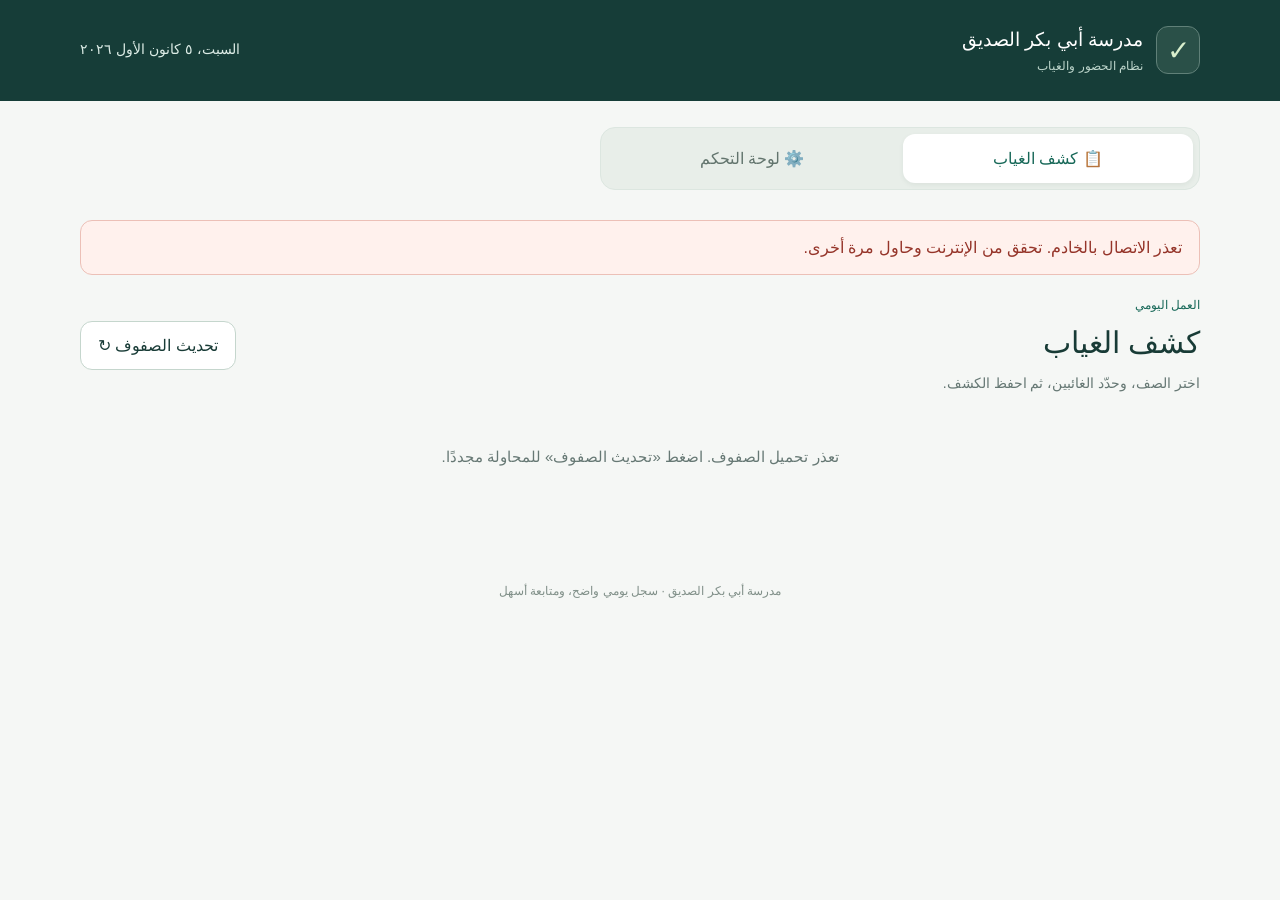
<file: index.html>
<!DOCTYPE html>
<html lang="ar" dir="rtl">
<head>
  <meta charset="UTF-8">
  <meta name="viewport" content="width=device-width,initial-scale=1">
  <meta name="theme-color" content="#163d38">
  <title>كشف الغياب | مدرسة أبي بكر الصديق</title>
  <link rel="stylesheet" href="assets/app.css">
  <script src="assets/app.js" defer></script>
</head>
<body>
  <header class="topbar">
    <div class="brand"><span class="brand-icon" aria-hidden="true">✓</span><div><strong>مدرسة أبي بكر الصديق</strong><span>نظام الحضور والغياب</span></div></div>
    <time id="todayDate"></time>
  </header>
  <main class="wrap">
    <nav class="mode-nav" aria-label="وضع الاستخدام">
      <button id="attendanceMode" aria-pressed="true">📋 كشف الغياب</button>
      <button id="adminMode" aria-pressed="false">⚙️ لوحة التحكم</button>
    </nav>
    <div id="message" class="notice" role="status" hidden></div>
    <section id="attendanceView" aria-label="كشف الغياب">
      <section id="classesScreen">
        <div class="section-heading"><div><p class="eyebrow">العمل اليومي</p><h1>كشف الغياب</h1><p class="muted">اختر الصف، وحدّد الغائبين، ثم احفظ الكشف.</p></div><button id="refreshClasses" class="secondary">تحديث الصفوف ↻</button></div>
        <p id="schoolSummary" class="muted"></p>
        <div id="classList" class="class-grid" aria-live="polite"><p class="empty">جارٍ تحميل الصفوف…</p></div>
      </section>
      <section id="studentsScreen" hidden>
        <div class="section-heading"><div><button id="backClasses" class="text-button">→ كل الصفوف</button><h1 id="classTitle"></h1><p id="rosterDate" class="muted"></p></div><button id="manageClass" class="secondary">⚙️ إدارة هذا الصف</button></div>
        <div class="roster-toolbar card"><div><strong id="rosterStats"></strong><p class="muted">اضغط على اسم الطالب لتحديده غائبًا.</p></div><div class="actions"><button id="allPresent" class="soft-green">الكل حاضر</button><button id="allAbsent" class="soft-red">الكل غائب</button><button id="refreshRoster" class="secondary">تحديث الكشف ↻</button></div></div>
        <div id="studentsList" class="students-list" aria-live="polite"></div>
        <div id="saveBar" class="savebar"><div><strong id="absentCount"></strong><p id="saveState" class="muted"></p></div><button id="saveAttendance" class="primary">حفظ غياب اليوم</button></div>
      </section>
    </section>
    <section id="adminView" aria-label="لوحة التحكم" hidden>
      <div class="section-heading"><div><p class="eyebrow">كل ما تحتاجه، في مكان واحد</p><h1>لوحة التحكم</h1></div><button id="returnAttendance" class="secondary">📋 العودة لكشف الغياب</button></div>
      <nav class="tabs" aria-label="أقسام لوحة التحكم">
        <button data-panel="reports" aria-pressed="true">الغياب حسب التاريخ والصف</button>
        <button data-panel="students" aria-pressed="false">إدارة الطلاب</button>
        <button data-panel="analytics" aria-pressed="false">المتابعة والإحصائيات</button>
      </nav>
      <section id="reportsPanel" class="panel" aria-label="تقرير الغياب">
        <div class="card filters no-print"><label>التاريخ<select id="dateFilter"><option value="">جارٍ التحميل…</option></select></label><label>الصف<select id="classFilter"><option value="">كل الصفوف</option></select></label><button id="printReport" class="secondary" disabled>طباعة</button></div>
        <div class="print-heading"><h2>مدرسة أبي بكر الصديق — كشف الغياب</h2><p id="printContext"></p></div>
        <div class="kpis"><div class="card"><span>عدد الغائبين</span><strong id="kpiCount">—</strong></div><div id="classesKpi" class="card"><span>عدد الصفوف التي فيها غياب</span><strong id="kpiClasses">—</strong></div></div>
        <div class="card table-wrap"><table><thead><tr><th scope="col">اسم الطالب</th><th scope="col">الصف</th></tr></thead><tbody id="reportBody"></tbody></table></div>
      </section>
      <section id="studentsPanel" class="panel" aria-label="إدارة الطلاب" hidden>
        <div class="card"><div class="filters"><label>الصف<select id="studentClassFilter"></select></label><label>بحث بالاسم<input id="studentSearch" type="search" placeholder="اكتب جزءًا من الاسم" autocomplete="off"></label><button id="refreshAdmin" class="secondary">تحديث الطلاب ↻</button></div></div>
        <details class="card add-card"><summary>＋ إضافة طالب</summary><form id="addStudentForm" class="add-form"><label>اسم الطالب<input id="newName" required maxlength="150" autocomplete="off"></label><label>الصف<select id="newClass" required></select></label><button id="addStudent" type="submit" class="primary">إضافة</button></form></details>
        <p id="adminCount" class="muted"></p><div id="adminStudents" class="admin-list" aria-live="polite"></div>
      </section>
      <section id="analyticsPanel" class="panel" aria-label="المتابعة والإحصائيات" hidden>
        <div class="analytics-grid"><section class="card"><div class="section-heading compact"><div><h2>الأكثر غيابًا</h2><p class="muted">أعلى ٢٠ طالبًا حسب الغياب المسجل</p></div><button id="refreshAnalytics" class="text-button">تحديث ↻</button></div><div class="table-wrap"><table><thead><tr><th scope="col">اسم الطالب</th><th scope="col">الصف الحالي</th><th scope="col">مرات الغياب</th></tr></thead><tbody id="topAbsentBody"></tbody></table></div></section>
        <section class="card"><h2>سجل غياب طالب</h2><label for="historySearch">ابحث عن طالب…</label><input id="historySearch" type="search" autocomplete="off" placeholder="الاسم أو جزء منه" aria-controls="historySuggestions"><div id="historySuggestions" class="suggestions" aria-live="polite"></div><div id="historySummary" class="history-summary" hidden></div><div class="table-wrap"><table><thead><tr><th scope="col">التاريخ</th><th scope="col">الصف وقت تسجيل الغياب</th></tr></thead><tbody id="historyBody"><tr><td colspan="2" class="empty">ابحث عن طالب لعرض سجله</td></tr></tbody></table></div></section></div>
        <section id="classRecordCard" class="card"><h2 class="no-print">سجل غياب صف</h2>
          <p class="muted no-print">اختر الشعبة والفترة، ثم اعرض السجل واحفظه كملف PDF لإرساله إلى المربي.</p>
          <div class="filters record-filters no-print">
            <label>الصف والشعبة<select id="recordClass"></select></label>
            <label>العام الدراسي<select id="recordYear"></select></label>
            <label>الفترة<select id="recordPeriod"></select></label>
            <label class="record-custom" hidden>من تاريخ<input id="recordFrom" type="date"></label>
            <label class="record-custom" hidden>إلى تاريخ<input id="recordTo" type="date"></label>
            <button id="showRecord" class="primary">عرض السجل</button>
          </div>
          <p id="recordMessage" class="error no-print" role="alert"></p>
          <div id="recordResult" hidden>
            <div class="print-heading"><h2>مدرسة أبي بكر الصديق — سجل غياب صف</h2><p id="recordContext"></p></div>
            <div class="actions record-actions no-print"><button id="printRecord" class="secondary">حفظ كملف PDF 🖨</button><span class="muted">في نافذة الطباعة اختر «حفظ كـ PDF» (أو «Save as PDF»).</span></div>
            <div id="recordSummary" class="history-summary"></div>
            <div class="table-wrap"><table class="record-table"><thead><tr><th scope="col">#</th><th scope="col">اسم الطالب</th><th scope="col">أيام الغياب</th><th scope="col">تواريخ الغياب</th></tr></thead><tbody id="recordBody"></tbody></table></div>
            <p class="muted">يُحتسب الغياب المسجَّل باسم هذه الشعبة وقت التسجيل؛ وطلاب نُقلوا إليها لا يظهر لهم غيابهم السابق في شعبتهم القديمة.</p>
          </div>
        </section>
      </section>
    </section>
  </main>
  <dialog id="studentDialog" aria-labelledby="dialogTitle"><form id="studentDialogForm"><h2 id="dialogTitle"></h2><p id="dialogDescription"></p><label id="editNameLabel" hidden>اسم الطالب<input id="editName" maxlength="150"></label><p id="dialogError" class="error" role="alert"></p><div class="actions"><button id="confirmStudent" type="submit" class="primary">تأكيد</button><button id="cancelDialog" type="button" class="secondary">إلغاء</button></div></form></dialog>
  <footer class="footer">مدرسة أبي بكر الصديق · سجل يومي واضح، ومتابعة أسهل</footer>
</body>
</html>
</file>
<file: assets/app.css>
:root{font-family:Tahoma,Arial,sans-serif;color:#183b36;background:#f5f7f5;font-synthesis:none;--green:#176858;--muted:#667874;--line:#dce6e0;--red:#ae343b}
*{box-sizing:border-box}body{margin:0;text-align:right;line-height:1.7}button,input,select{font:inherit}button{cursor:pointer;border:1px solid transparent;border-radius:12px;padding:10px 17px;min-height:46px;font-weight:700;background:#fff;color:inherit}button:disabled{cursor:default;opacity:.55}button:hover:not(:disabled){filter:brightness(.96)}button:focus-visible,input:focus-visible,select:focus-visible,summary:focus-visible{outline:3px solid #db9d31;outline-offset:3px}[hidden]{display:none!important}h1,h2,p{margin-top:0}h1{font-size:30px;line-height:1.4;margin-bottom:8px}h2{font-size:20px;margin-bottom:12px}p{margin-bottom:8px}strong{font-weight:700}label{display:block;color:#405c55;font-size:14px;font-weight:700}input,select{display:block;width:100%;min-height:48px;margin-top:6px;padding:10px 12px;border:1px solid #bccdc4;border-radius:10px;background:#fff;color:#183b36;font-size:16px}input[type=search]{appearance:none}time{font-size:14px;color:#dcece6}bdi{unicode-bidi:isolate}
.topbar{background:#163d38;color:#fff;display:flex;align-items:center;justify-content:space-between;gap:20px;padding:24px max(24px,calc((100vw - 1120px)/2))}.brand{display:flex;align-items:center;gap:13px}.brand strong{font-size:19px}.brand span:not(.brand-icon){display:block;font-size:12px;color:#bed6cc}.brand-icon{display:grid;place-items:center;border:1px solid #608078;background:#2a5048;width:44px;height:48px;border-radius:12px;font-size:28px;color:#d9efcd}.wrap{max-width:1168px;margin:auto;padding:26px 24px 70px}.mode-nav{display:grid;grid-template-columns:1fr 1fr;gap:6px;padding:6px;background:#e8eee9;border:1px solid var(--line);border-radius:15px;max-width:600px;margin-bottom:30px}.mode-nav button{background:transparent;color:#62746d}.mode-nav button[aria-pressed=true]{background:#fff;box-shadow:0 2px 5px #183b3610;color:var(--green)}.section-heading{display:flex;justify-content:space-between;align-items:center;gap:16px;margin:20px 0}.section-heading .muted{margin:0}.eyebrow{font-size:12px;color:var(--green);font-weight:700;margin-bottom:7px}.muted{color:var(--muted);font-size:14px}.card{background:#fff;border:1px solid var(--line);border-radius:16px;padding:20px;margin-bottom:16px}.primary{background:var(--green);color:#fff}.secondary{border-color:#c5d6cd;background:#fff}.text-button{padding:3px 0;min-height:40px;background:transparent;color:var(--green)}.soft-green{background:#eaf4ec;color:#266a45}.soft-red{background:#fff0ee;color:var(--red)}.actions{display:flex;gap:8px;flex-wrap:wrap}.class-grid{display:grid;grid-template-columns:repeat(4,1fr);gap:14px}.class-card{text-align:right;border:1px solid var(--line);border-radius:16px;padding:22px;box-shadow:0 3px 7px #183b3603;position:relative}.class-card strong{display:block;font-size:22px;margin:12px 0 6px}.class-card .class-symbol{color:var(--green);background:#edf4ee;border-radius:10px;padding:5px 10px;display:inline-block}.class-card .arrow{position:absolute;left:22px;bottom:22px;color:var(--green)}.class-card .draft-badge{display:block;color:#956217;font-size:12px}.roster-toolbar{display:flex;align-items:center;justify-content:space-between;gap:16px}.roster-toolbar p{margin-bottom:0}.students-list{display:grid;gap:9px;padding-bottom:110px}.student-row{width:100%;display:flex;align-items:center;gap:13px;text-align:right;border:1px solid var(--line);padding:14px 18px;font-size:17px;font-weight:400}.student-row .number{font-size:13px;color:#75847e;min-width:24px}.student-row .student-name{flex:1}.student-row .attendance-mark{display:flex;align-items:center;gap:7px;color:#48685a;font-size:13px}.student-row[aria-pressed=true]{background:#fff1ef;border-color:#e9b7b2;color:#98272e}.student-row[aria-pressed=true] .attendance-mark{color:#a93038}.student-row:disabled{opacity:1}.locked-note{display:block;font-size:12px;color:#8c5c21}.savebar{position:fixed;bottom:0;left:0;right:0;z-index:10;display:flex;justify-content:space-between;align-items:center;gap:14px;background:#fff;border-top:1px solid var(--line);padding:14px max(20px,calc((100vw - 1120px)/2)) calc(14px + env(safe-area-inset-bottom));box-shadow:0 -3px 20px #163d3808}.savebar p{margin:0;font-size:12px}.savebar strong{color:var(--red)}.notice{padding:13px 17px;border:1px solid #b7d8c1;border-radius:12px;margin-bottom:18px;background:#edf7ef;overflow-wrap:anywhere}.notice.error{border-color:#ecc0b7;background:#fff1ed;color:#953429}.notice.warning{background:#fff7e8;border-color:#edce95;color:#805818}.tabs{display:flex;gap:8px;margin-bottom:22px;border-bottom:1px solid var(--line);padding-bottom:10px;flex-wrap:wrap}.tabs button{background:transparent;color:#62746d}.tabs button[aria-pressed=true]{background:#e3f0e8;color:var(--green)}.filters,.add-form{display:grid;grid-template-columns:1fr 1fr auto;gap:14px;align-items:end}.kpis{display:flex;gap:16px}.kpis .card{min-width:180px;flex:1}.kpis span{color:var(--muted);font-size:14px}.kpis strong{display:block;font-size:32px;line-height:1.6;color:var(--green)}table{width:100%;border-collapse:collapse}th,td{text-align:right;border-bottom:1px solid #e8eeea;padding:14px 10px;vertical-align:middle;overflow-wrap:anywhere}th{font-size:13px;color:var(--muted);font-weight:700;background:#f7faf7}td{font-size:15px}tbody tr:last-child td{border-bottom:0}.table-wrap{overflow-x:auto}.empty{padding:28px 12px;text-align:center;color:var(--muted);grid-column:1/-1;font-size:15px}.print-heading{display:none}.add-card summary{cursor:pointer;color:var(--green);font-weight:700;min-height:30px}.add-form{margin-top:18px;grid-template-columns:2fr 1fr auto}.admin-list{display:grid;gap:10px}.admin-student{display:grid;grid-template-columns:minmax(180px,1fr) auto auto;align-items:center;gap:15px;padding:17px 20px;margin:0}.admin-student h3{font-size:17px;margin:0 0 3px}.admin-student select{margin:0;min-width:145px;width:auto}.transfer-actions{display:flex;gap:6px;align-items:center}.admin-student button{font-size:13px}.badge{display:inline-block;font-size:12px;border-radius:7px;background:#edf2ef;padding:3px 9px;color:#567268}.analytics-grid{display:grid;grid-template-columns:1fr 1fr;gap:20px;align-items:start}.compact{margin:0 0 15px;align-items:start}.compact h2{margin-bottom:3px}.compact p{font-size:12px}.suggestions{display:grid;gap:4px;max-height:280px;overflow-y:auto;margin-top:6px}.suggestion{text-align:right;font-weight:400;border:1px solid var(--line);font-size:14px}.suggestion small{display:block;color:var(--muted)}.history-summary{background:#edf5ef;border-radius:12px;padding:15px;margin:16px 0}.history-summary strong{display:block}.history-summary p{margin-bottom:0}.footer{text-align:center;color:#819089;font-size:12px;padding:5px 16px 24px}dialog{border:1px solid var(--line);border-radius:18px;padding:25px;width:min(440px,calc(100% - 32px));text-align:right;color:#183b36}dialog::backdrop{background:#102c2566;backdrop-filter:blur(2px)}dialog p{font-size:15px}dialog .actions{margin-top:20px}.error{color:var(--red)}
@media(min-width:800px){.student-row:hover:not(:disabled){border-color:#8cb3a2}.class-card:hover{border-color:#91b9a4}}
@media(max-width:950px){.class-grid{grid-template-columns:repeat(3,1fr)}.admin-student{grid-template-columns:1fr auto}.admin-student>.actions{grid-column:1/-1}.analytics-grid{grid-template-columns:1fr}}
@media(max-width:600px){.topbar{padding:18px 16px;align-items:start;gap:8px}.brand strong{font-size:14px}.brand-icon{width:34px;height:40px;font-size:23px}.brand{gap:8px}time{font-size:11px;max-width:110px}.wrap{padding:18px 14px 65px}.mode-nav{margin-bottom:22px}.mode-nav button{font-size:14px;padding:10px 6px}h1{font-size:25px}.section-heading{align-items:start;gap:10px;flex-wrap:wrap}.section-heading>button{font-size:13px;padding:8px 12px}.class-grid{grid-template-columns:repeat(2,minmax(0,1fr));gap:10px}.class-card{padding:16px}.class-card strong{font-size:19px}.class-card .arrow{left:15px;bottom:18px}.card{padding:15px}.roster-toolbar{display:block}.roster-toolbar .actions{margin-top:12px}.roster-toolbar button{font-size:13px;flex:1;padding:8px}.student-row{font-size:16px;padding:14px 12px;gap:9px}.student-row .attendance-mark{font-size:12px}.filters,.add-form{grid-template-columns:1fr}.filters>button{justify-self:start}.tabs{gap:3px;display:grid;grid-template-columns:1fr}.tabs button{text-align:right;font-size:14px}.kpis{gap:9px}.kpis .card{min-width:0;padding:12px}.kpis span{font-size:12px}.kpis strong{font-size:28px}.admin-student{grid-template-columns:1fr}.admin-student>.actions{grid-column:auto}.transfer-actions select{flex:1;min-width:0}.admin-student>.actions button{flex:1}.analytics-grid{gap:0}th,td{padding:12px 7px;font-size:13px}.savebar{padding:12px 14px calc(12px + env(safe-area-inset-bottom))}.savebar button{font-size:14px;padding:11px 14px}.savebar p{max-width:190px}.muted{font-size:13px}}
@media print{@page{size:A4;margin:15mm}body{background:#fff;color:#000}.topbar,.mode-nav,.notice,#attendanceView,#adminView>.section-heading,.tabs,#studentsPanel,#analyticsPanel,.no-print,dialog,.footer{display:none!important}.wrap{max-width:none;padding:0}#adminView,#reportsPanel{display:block!important}.print-heading{display:block}.card{border:0;box-shadow:none;padding:0}.table-wrap{overflow:visible}th{background:#eee}thead{display:table-header-group}tr{break-inside:avoid}.kpis strong{font-size:24px}.kpis .card{border:1px solid #ddd;padding:10px}.print-heading h2{font-size:21px}}
.record-filters{grid-template-columns:repeat(auto-fit,minmax(200px,1fr))}.record-actions{align-items:center;margin:16px 0 4px}.record-table .num{width:44px;color:#75847e}.record-table .count{width:92px;font-weight:700;color:var(--red)}.record-table .count.zero{color:#75847e;font-weight:400}.record-table td.dates{font-size:13px;line-height:2}.record-table .badge{display:table;margin-top:4px}
@media print{body.printing-record #reportsPanel,body.printing-record .analytics-grid,body.printing-record #classRecordCard .no-print{display:none!important}body.printing-record #analyticsPanel{display:block!important}:root:has(body.printing-record){background:#fff}body.printing-record .record-table th:nth-child(2){width:34%}body.printing-record #classRecordCard{margin:0}body.printing-record .history-summary{border:1px solid #ccc;background:#fff}}
</file>
